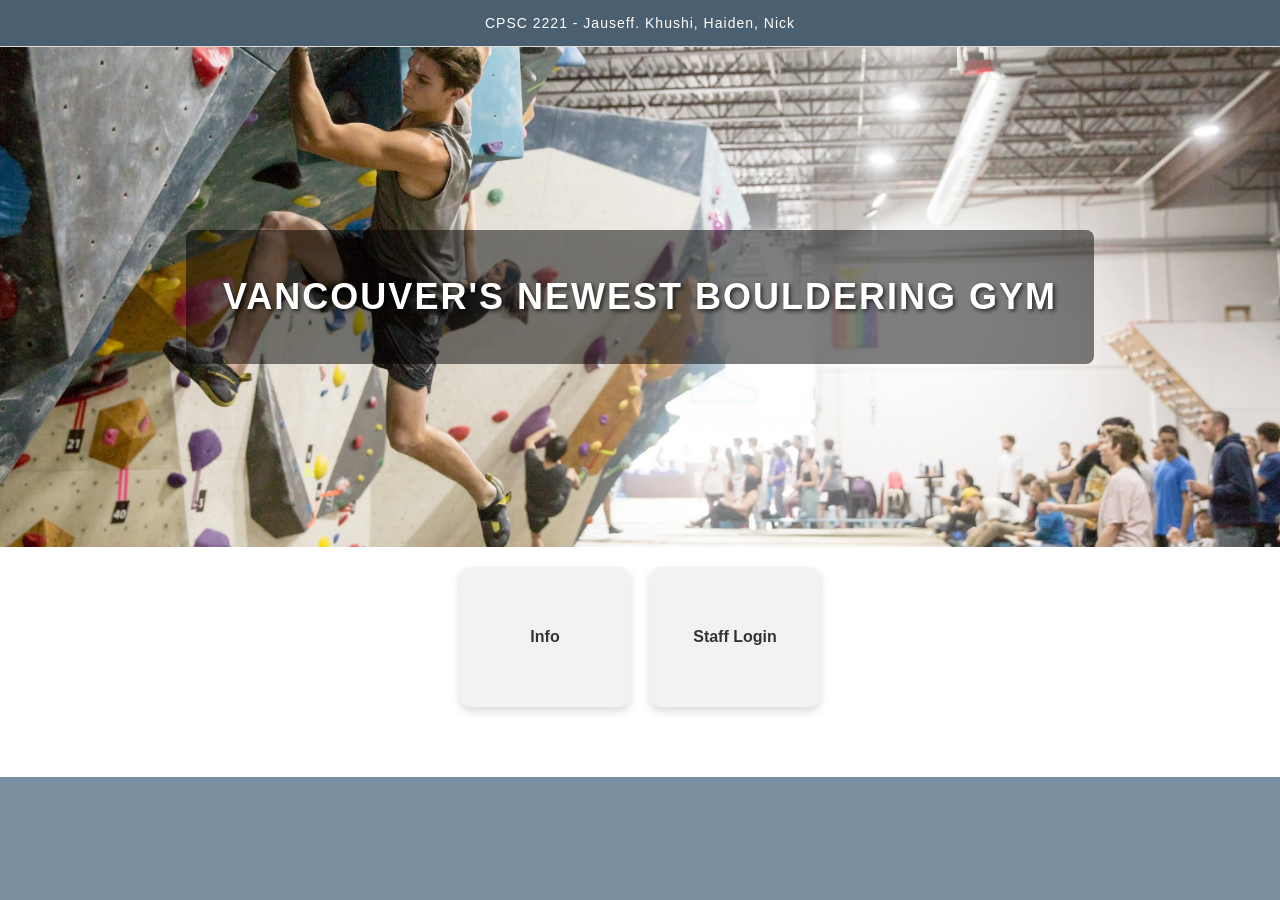
<file: index.html>
<!DOCTYPE html>
<html lang="en">
<head>
    <title>Rock Climbing System</title>
    <link rel="stylesheet" href="style.css">
</head>
<body>

    <!-- COURSE HEADER -->
    <div class="course-header">
        <h3>CPSC 2221 - Jauseff. Khushi, Haiden, Nick</h3>
    </div>

    <!-- HERO SECTION -->
    <div class="hero-section">
        <div class="hero-content">
            <h1>VANCOUVER'S NEWEST BOULDERING GYM</h1>
        </div>
    </div>

    <!-- CONTENT -->
    <div class="content-section">

        <!-- BUTTONS -->
        <div class="button-container">
            <a href="info.html"><div class="btn">Info</div></a>
            <a href="login.html"><div class="btn">Staff Login</div></a>
        </div>

    </div>

</body>
</html>
</file>
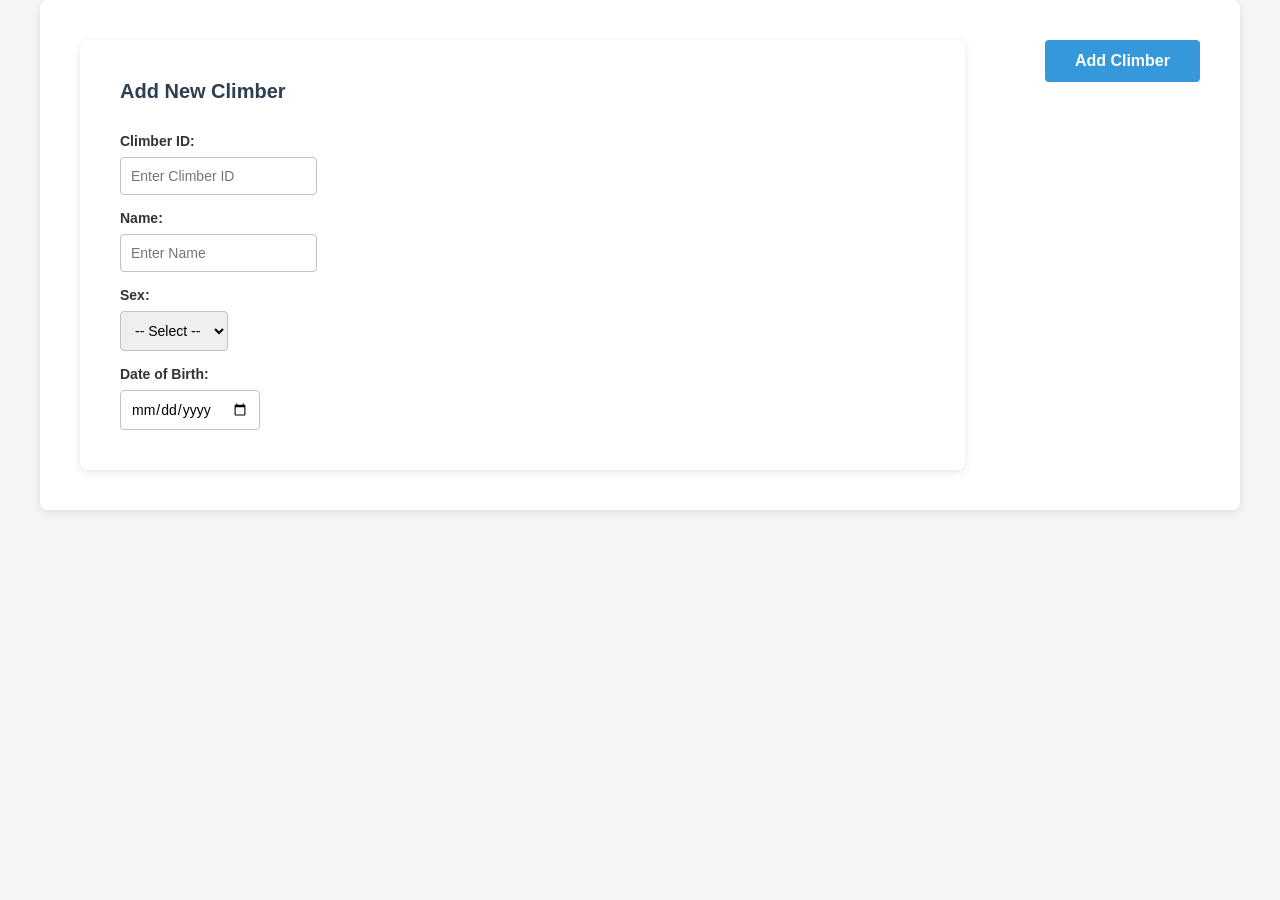
<file: AddClimber.html>
<!DOCTYPE html>
<html lang="en">
<head>
    <meta charset="UTF-8">
    <meta name="viewport" content="width=device-width, initial-scale=1.0">
    <title>Add Climber - Rock Climbing Customer Management</title>
    <link rel="stylesheet" href="unified.css">
</head>
<body>
    <div class="form-container">
        <div class="form-left">
            <h2>Add New Climber</h2>

            <form id="addClimberForm" method="POST" action="add_climber.php">
                <label for="climberId">Climber ID:</label>
                <input type="number" id="climberId" name="climber_id" placeholder="Enter Climber ID" required>

                <label for="name">Name:</label>
                <input type="text" id="name" name="name" placeholder="Enter Name" required>

                <label for="sex">Sex:</label>
                <select id="sex" name="sex" required>
                    <option value="">-- Select --</option>
                    <option value="M">Male</option>
                    <option value="F">Female</option>
                </select>

                <label for="dob">Date of Birth:</label>
                <input type="date" id="dob" name="dob" required>
            </form>
        </div>

        <div class="form-right">
            <button type="submit" form="addClimberForm">Add Climber</button>
        </div>
    </div>
</body>
</html>
</file>
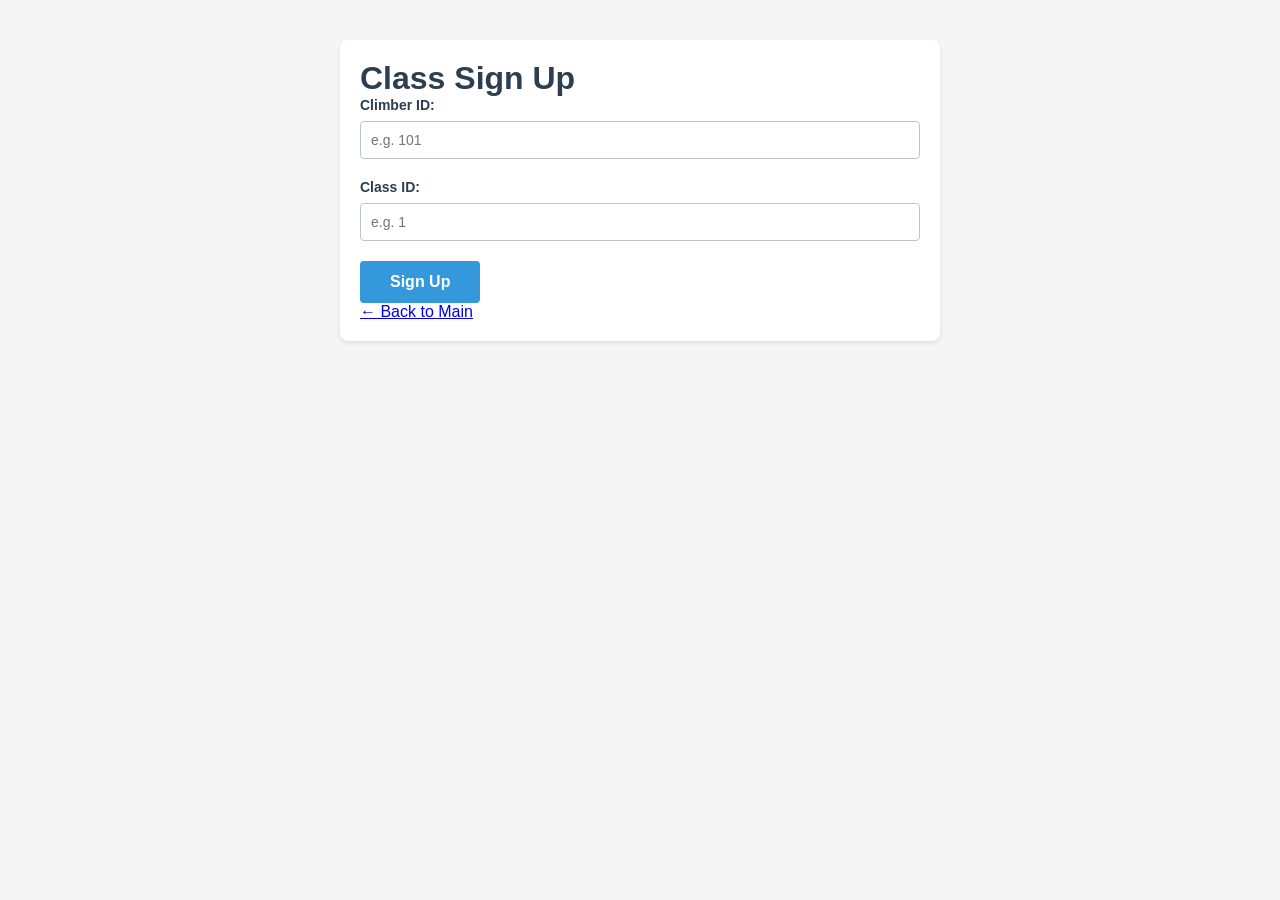
<file: ClassSignup.html>
<!DOCTYPE html>
<html lang="en">
<head>
    <meta charset="UTF-8">
    <meta name="viewport" content="width=device-width, initial-scale=1.0">
    <title>Class Sign Up — Rock Climbing Gym</title>
    <link rel="stylesheet" href="unified.css">
</head>
<body>
    <div class="container">
        <h1>Class Sign Up</h1>

        <form method="POST" action="ClassSignup.php">
            <div class="form-group">
                <label for="climber_id">Climber ID:</label>
                <input type="number" id="climber_id" name="climber_id" placeholder="e.g. 101" required>
            </div>
            <div class="form-group">
                <label for="class_id">Class ID:</label>
                <input type="number" id="class_id" name="class_id" placeholder="e.g. 1" required>
            </div>
            <button type="submit" class="btn">Sign Up</button>
        </form>

        <div class="link-section">
            <a href="index.html">← Back to Main</a>
        </div>
    </div>
</body>
</html>
</file>
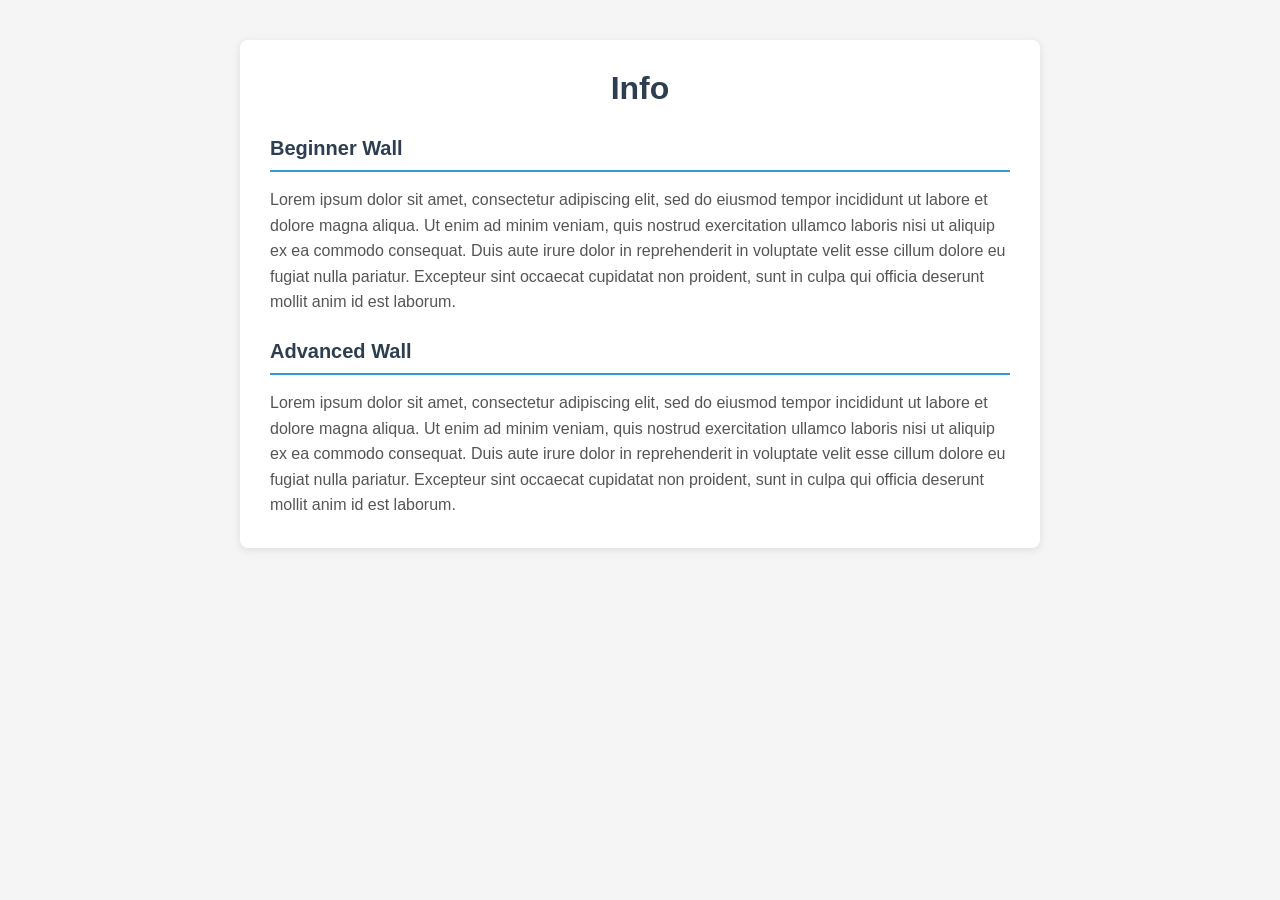
<file: info.html>
<!doctype html>
<html lang="en">
 <head>
   <meta charset="UTF-8" />
   <meta name="viewport" content="width=device-width, initial-scale=1.0" />
   <title>General Info</title>
   <link rel="stylesheet" href="unified.css">
 </head>
 <body>
   <div class="info-section">
   <h1>Info</h1>
   <h2>Beginner Wall</h2>
   <p>
     Lorem ipsum dolor sit amet, consectetur adipiscing elit, sed do eiusmod
     tempor incididunt ut labore et dolore magna aliqua. Ut enim ad minim
     veniam, quis nostrud exercitation ullamco laboris nisi ut aliquip ex ea
     commodo consequat. Duis aute irure dolor in reprehenderit in voluptate
     velit esse cillum dolore eu fugiat nulla pariatur. Excepteur sint occaecat
     cupidatat non proident, sunt in culpa qui officia deserunt mollit anim id
     est laborum.
   </p>
   <h2>Advanced Wall</h2>
   <p>
     Lorem ipsum dolor sit amet, consectetur adipiscing elit, sed do eiusmod
     tempor incididunt ut labore et dolore magna aliqua. Ut enim ad minim
     veniam, quis nostrud exercitation ullamco laboris nisi ut aliquip ex ea
     commodo consequat. Duis aute irure dolor in reprehenderit in voluptate
     velit esse cillum dolore eu fugiat nulla pariatur. Excepteur sint occaecat
     cupidatat non proident, sunt in culpa qui officia deserunt mollit anim id
     est laborum.
   </p>
   </div>
 </body>
</html>
</file>
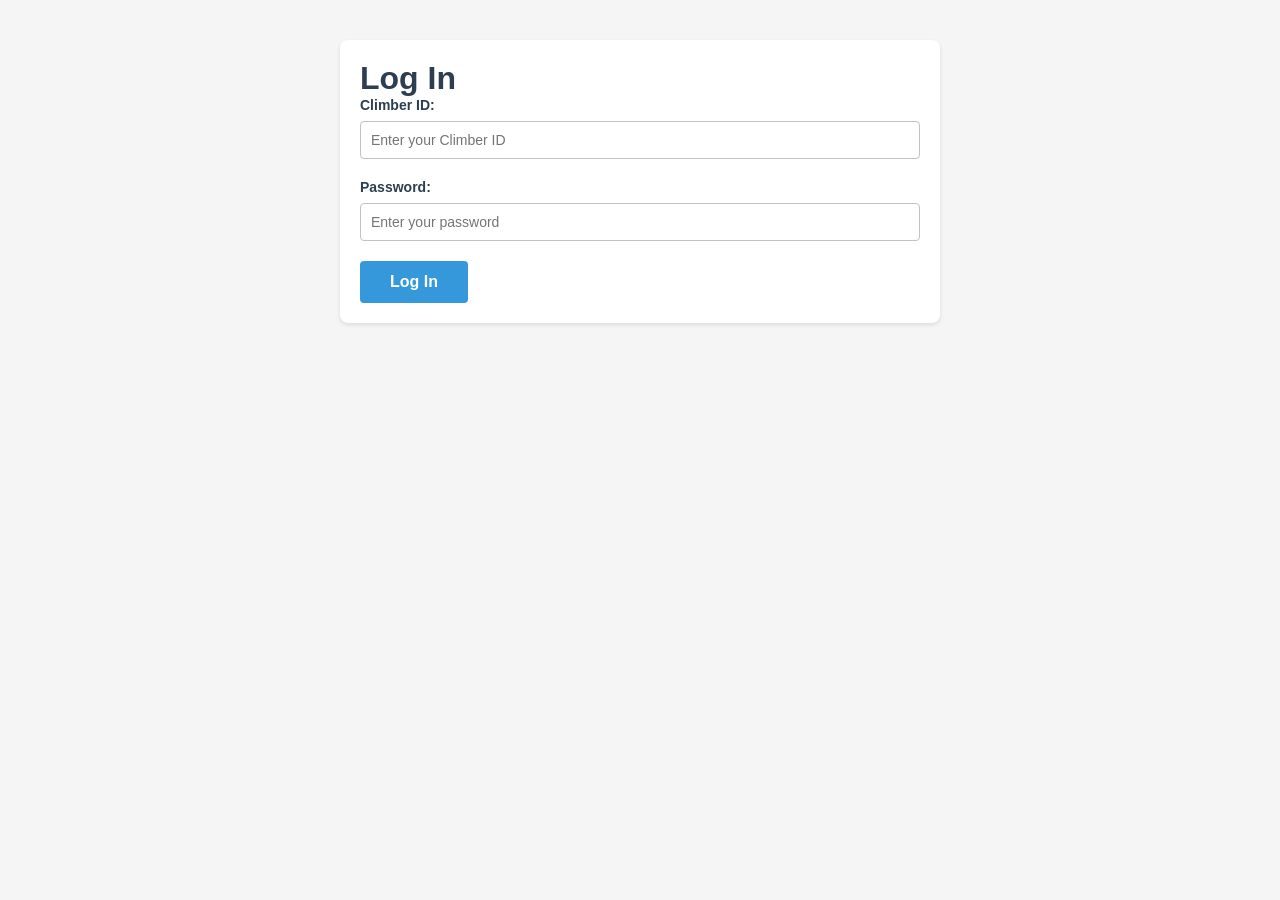
<file: login.html>
<!DOCTYPE html>
<html lang="en">
<head>
  <meta charset="UTF-8">
  <meta name="viewport" content="width=device-width, initial-scale=1.0">
  <title>Rock Climbing Customer Management System | Log In</title>
  <link rel="stylesheet" href="unified.css">
</head>
<body>
  <div class="container">
    <h1>Log In</h1>
    <!-- TODO: create login.php to verify climberId and password against DB -->
    <form id="loginForm" method="POST" action="login.php">
      <div class="form-group">
        <label for="climberId">Climber ID:</label>
        <input type="text" id="climberId" name="climberId" placeholder="Enter your Climber ID" required>
      </div>

      <div class="form-group">
        <!-- Fixed: type="password" so the input is masked -->
        <label for="pw">Password:</label>
        <input type="password" id="pw" name="password" placeholder="Enter your password" required>
      </div>

      <button type="submit" class="btn">Log In</button>
    </form>
  </div>
</body>
</html>
</file>
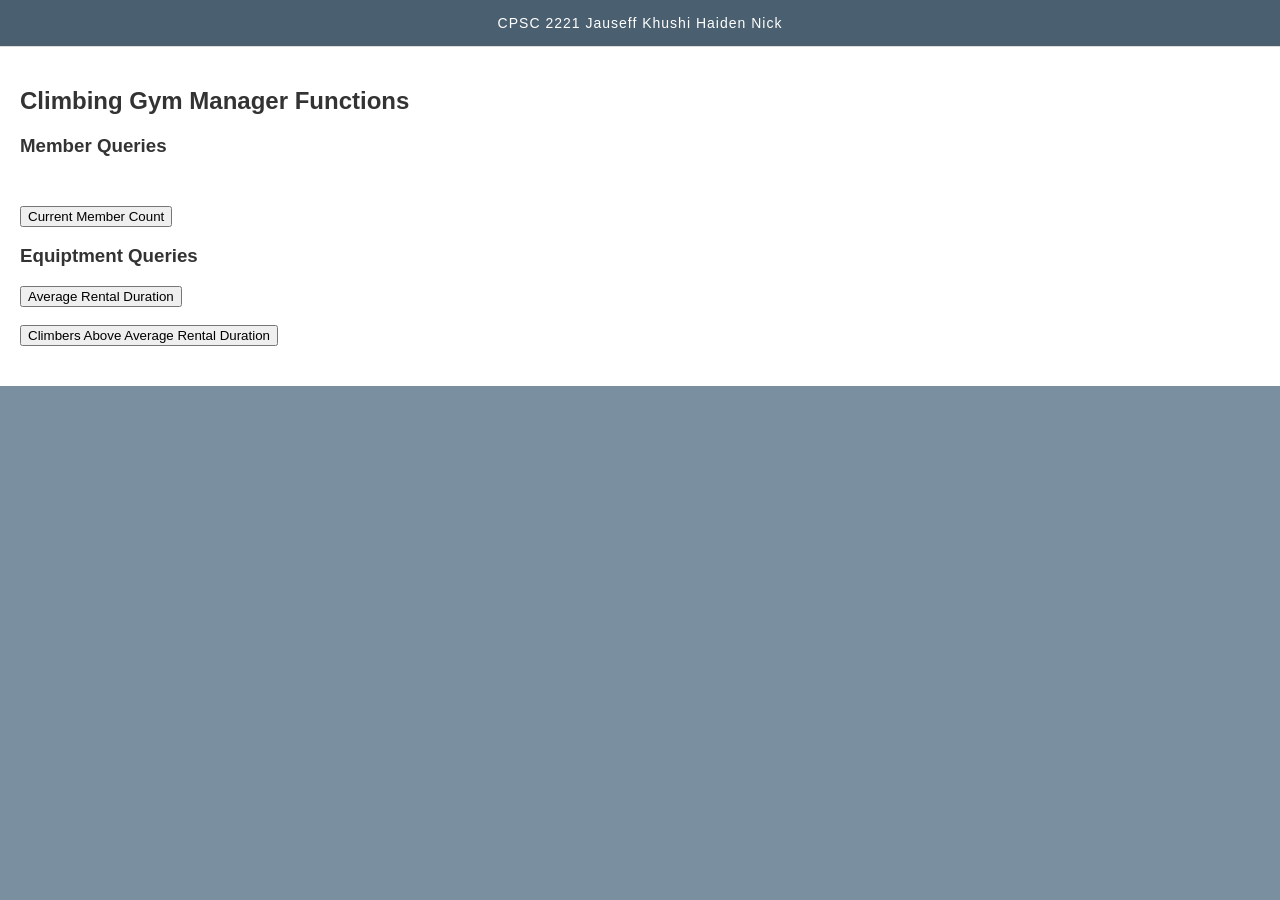
<file: Manager.html>
<!--
Milestone 4

Haiden Murphy
Jauseff Dait
Nick Nguyen
Khushi

This file contains the html web page for Manager. This connects to the 
-->
<!DOCTYPE html>
    <html>
        <head>
            <title>Manager Functions</title>
               <link rel="stylesheet" href="Manager.css">
        </head>

    <body>
        <!-- COURSE HEADER -->
        <div class="course-header">
            <h3>CPSC 2221 Jauseff Khushi Haiden Nick</h3>
        </div>


        <div class="manager-header">
            <h2>Climbing Gym Manager Functions</h2>
            <h3>Member Queries</h3>
        </div>
        <div class="content-section">
        <!--member count aggregation -->
        <form action="manager-count.php" method="post">
            <input type="hidden" name="action" value="countMembers">
            <input type="submit" value="Current Member Count">
        </form>

        <!--equiptment rental aggregation -->
        <h3>Equiptment Queries</h3>
        <form action="manager-avg.php" method="post">
            <input type="hidden" name="action" value="avgRental">
            <input type="submit" value="Average Rental Duration">
        </form>
        <br>

        <!-- equiptment rental nested aggregation -->
        <form action="manager-aboveavg.php" method="post">
            <input type="hidden" name="action" value="aboveAverageRenters">
            <input type="submit" value="Climbers Above Average Rental Duration">
        </form>
        </div>
    </body>
</html>
</file>
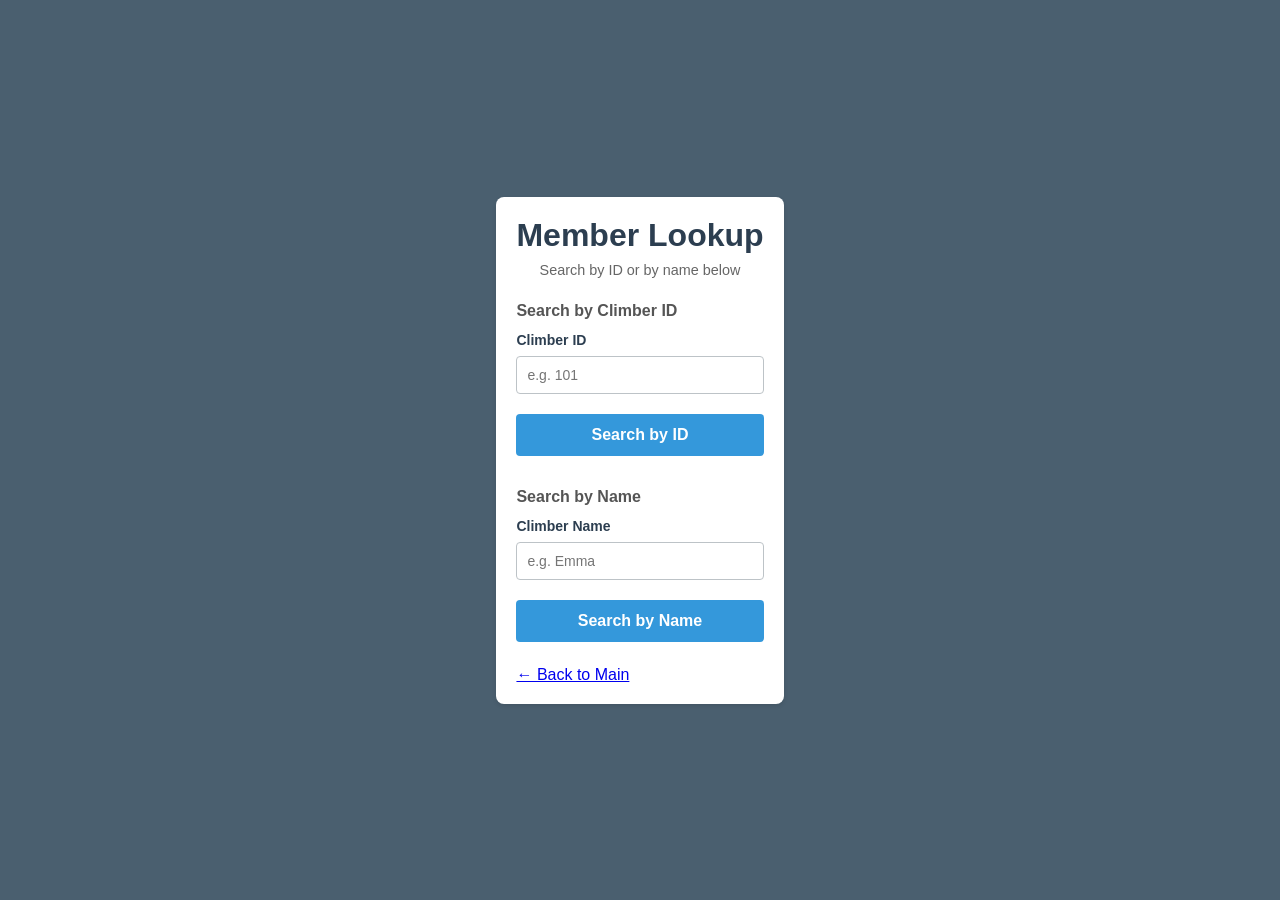
<file: SearchClimber.html>
<!DOCTYPE html>
<html lang="en">
<head>
    <meta charset="UTF-8">
    <meta name="viewport" content="width=device-width, initial-scale=1.0">
    <title>Member Lookup — Rock Climbing Gym</title>
    <link rel="stylesheet" href="unified.css">
    <style>
        body {
            background: #4a5f6f;
            display: flex;
            align-items: center;
            justify-content: center;
            min-height: 100vh;
        }
    </style>
</head>
<body>
    <div class="container">
        <h1 style="text-align:center; margin-bottom: 8px;">Member Lookup</h1>
        <p style="text-align:center; color:#666; font-size:0.9rem; margin-bottom:24px;">Search by ID or by name below</p>

        <!-- Search by ID -->
        <h2 style="font-size:1rem; margin-bottom:12px; color:#555;">Search by Climber ID</h2>
        <form action="SearchName.php" method="POST" style="margin-bottom: 32px;">
            <div class="form-group">
                <label for="climberId">Climber ID</label>
                <input type="number" id="climberId" name="climberId" placeholder="e.g. 101" required min="1">
            </div>
            <button type="submit" class="btn" style="width:100%;">Search by ID</button>
        </form>

        <!-- Search by Name -->
        <h2 style="font-size:1rem; margin-bottom:12px; color:#555;">Search by Name</h2>
        <form action="search.php" method="GET">
            <div class="form-group">
                <label for="searchName">Climber Name</label>
                <input type="text" id="searchName" name="search" placeholder="e.g. Emma" required>
            </div>
            <button type="submit" class="btn" style="width:100%;">Search by Name</button>
        </form>

        <div class="link-section" style="margin-top: 24px;">
            <a href="index.html">← Back to Main</a>
        </div>
    </div>
</body>
</html>
</file>
<file: style.css>
/* FULL BACKGROUND IMAGE */
body {
    margin: 0;
    font-family: Arial;
    color: white;
    background-color: #7a8fa0;
}

/* COURSE HEADER */
.course-header {
    background-color: #4a5f6f;
    padding: 15px 30px;
    text-align: center;
    border-bottom: 1px solid #ddd;
}

.course-header h3 {
    margin: 0;
    font-size: 14px;
    color: white;
    font-weight: normal;
    letter-spacing: 1px;
}

/* NAV */
.nav {
    background-color: white;
    padding: 15px 30px;
    z-index: 1000;
    display: flex;
    justify-content: flex-end;
    align-items: center;
    box-shadow: 0 2px 5px rgba(0, 0, 0, 0.1);
}

.nav button {
    padding: 10px 20px;
    margin: 5px 15px;
    background: transparent;
    border: 1px solid #333;
    color: #333;
    font-weight: bold;
    cursor: pointer;
    transition: all 0.3s ease;
}

.nav button:hover {
    background-color: #333;
    color: white;
}

/* HERO SECTION WITH BACKGROUND IMAGE */
.hero-section {
    background: url("background.png") no-repeat center center/cover;
    height: 500px;
    display: flex;
    align-items: center;
    justify-content: center;
    text-align: center;
    margin-top: 0;
    position: relative;
}

.hero-content {
    padding: 22px 37px;
    background-color: rgba(0, 0, 0, 0.5);
    border-radius: 8px;
    z-index: 1;
    position: relative;
}

.hero-section h1 {
    font-size: 36px;
    font-weight: bold;
    color: white;
    z-index: 1;
    position: relative;
    letter-spacing: 2px;
    text-shadow: 2px 2px 4px rgba(0, 0, 0, 0.7);
}

/* WHITE BACKGROUND CONTENT SECTION */
.content-section {
    background-color: white;
    padding: 20px 20px 40px 20px;
    text-align: center;
    color: #333;
}

/* SEARCH */
.search-box {
    margin: 40px 30px 0 30px;
}

.search-box input {
    width: 300px;
    padding: 10px;
    border: none;
    border-bottom: 2px solid #ddd;
}

.search-box button {
    padding: 10px 20px;
    background-color: black;
    color: white;
    border: none;
    cursor: pointer;
    font-weight: bold;
    margin-left: 10px;
    transition: background-color 0.3s ease;
}

.search-box button:hover {
    background-color: #333;
}

/* BIG BUTTONS */
.button-container {
    display: flex;
    justify-content: center;
    gap: 20px;
    margin: 0 0 30px 0;
    flex-wrap: wrap;
    padding: 0 20px;
}

/* UNIFORM BUTTONS */
.btn {
    flex: 1;
    min-width: 150px;
    max-width: 250px;
    height: 120px;
    display: flex;
    align-items: center;
    justify-content: center;
    font-size: 16px;
    border-radius: 10px;
    background: rgba(0, 0, 0, 0.05);
    color: #333;
    font-weight: bold;
    transition: all 0.3s ease;
    cursor: pointer;
    box-shadow: 0 4px 8px rgba(0, 0, 0, 0.15);
    text-align: center;
    padding: 10px;
}

.btn:hover {
    background-color: #333;
    color: white;
}

/* LINKS */
a {
    text-decoration: none;
    color: inherit;
}
</file>
<file: unified.css>
/* UNIFIED STYLE - BLUE THEME */
* {
    margin: 0;
    padding: 0;
    box-sizing: border-box;
}

body {
    font-family: Arial, sans-serif;
    background-color: #f5f5f5;
    color: #333;
}

/* HEADINGS */
h1, h2, h3 {
    color: #2c3e50;
}

h2 {
    margin-bottom: 30px;
    font-size: 20px;
}

/* FORM CONTAINERS */
.container {
    max-width: 600px;
    margin: 40px auto;
    padding: 20px;
    background-color: white;
    border-radius: 8px;
    box-shadow: 0 2px 4px rgba(0, 0, 0, 0.1);
}

.form-container {
    max-width: 500px;
    margin: 40px auto;
    padding: 30px;
    background-color: white;
    border-radius: 8px;
    box-shadow: 0 2px 8px rgba(0, 0, 0, 0.1);
}

.form-left {
    flex: 1;
    background-color: white;
    padding: 40px;
    border-radius: 8px;
    box-shadow: 0 2px 8px rgba(0, 0, 0, 0.1);
}

.form-right {
    flex: 0 0 auto;
}

/* FORM GROUPS */
.form-group {
    margin-bottom: 20px;
    display: flex;
    flex-direction: column;
}

/* LABELS */
label {
    display: block;
    margin-top: 15px;
    margin-bottom: 8px;
    font-size: 14px;
    font-weight: bold;
    color: #333;
}

.form-group label {
    margin-top: 0;
    color: #2c3e50;
}

/* INPUT FIELDS */
input,
select,
.form-group input,
.form-group select {
    padding: 10px;
    border: 1px solid #bdc3c7;
    border-radius: 4px;
    font-size: 14px;
    font-family: Arial, sans-serif;
    transition: border-color 0.3s ease, box-shadow 0.3s ease;
}

input:focus,
select:focus,
.form-group input:focus,
.form-group select:focus {
    outline: none;
    border-color: #3498db;
    box-shadow: 0 0 5px rgba(52, 152, 219, 0.3);
}

/* BUTTONS */
button,
.btn {
    padding: 12px 30px;
    background-color: #3498db;
    color: white;
    border: none;
    border-radius: 4px;
    font-size: 16px;
    font-weight: bold;
    cursor: pointer;
    transition: background-color 0.3s ease;
}

button:hover,
.btn:hover {
    background-color: #2980b9;
}

button:active,
.btn:active {
    background-color: #1a5a7a;
}

/* MESSAGES */
.message {
    padding: 15px;
    margin-bottom: 20px;
    border-radius: 4px;
    text-align: center;
    font-weight: bold;
}

.message.success {
    background-color: #d4edda;
    color: #155724;
    border: 1px solid #c3e6cb;
}

.message.error {
    background-color: #f8d7da;
    color: #721c24;
    border: 1px solid #f5c6cb;
}

.error-message,
.success-message {
    font-size: 14px;
    margin-top: 5px;
    display: none;
}

.error-message {
    color: #721c24;
}

.success-message {
    color: #155724;
}

/* SPECIFIC LAYOUT SUPPORT */
.form-container {
    display: flex;
    gap: 80px;
    max-width: 1200px;
    margin: auto;
    align-items: flex-start;
    padding: 40px;
}

.form-left {
    flex: 1;
}

.form-right {
    flex: 0 0 auto;
    display: flex;
    align-items: flex-end;
}

.form-right button {
    margin-top: 0;
}

/* DATE-BUTTON GROUP */
.date-button-group {
    display: flex;
    align-items: flex-end;
    gap: 10px;
    margin-top: 20px;
}

.date-button-group input {
    flex: 1;
}

.date-button-group button {
    padding: 10px 30px;
    margin: 0;
    white-space: nowrap;
}

/* INFO PAGE STYLING */
.info-section {
    max-width: 800px;
    margin: 40px auto;
    padding: 30px;
    background-color: white;
    border-radius: 8px;
    box-shadow: 0 2px 8px rgba(0, 0, 0, 0.1);
}

.info-section h1 {
    text-align: center;
    margin-bottom: 30px;
}

.info-section h2 {
    color: #2c3e50;
    margin-top: 25px;
    margin-bottom: 15px;
    border-bottom: 2px solid #3498db;
    padding-bottom: 10px;
}

.info-section p {
    line-height: 1.6;
    color: #555;
}
</file>
<file: Manager.css>
/* 
Milestone 4

Haiden Murphy
Jauseff Dait
Nick Nguyen
Khushi

This file contains the css style page for the Manager page 
*/


/* NAV */
.nav {
    background-color: white;
    padding: 15px 30px;
    z-index: 1000;
    display: flex;
    justify-content: flex-end;
    align-items: center;
    box-shadow: 0 2px 5px rgba(0, 0, 0, 0.1);
}

body {
    margin: 0;
    font-family: Arial;
    color: white;
    background-color: #7a8fa0;
}

/* COURSE HEADER */
.course-header {
    background-color: #4a5f6f;
    padding: 15px 30px;
    text-align: center;
    border-bottom: 1px solid #ddd;
}

.course-header h3 {
    margin: 0;
    font-size: 14px;
    color: white;
    font-weight: normal;
    letter-spacing: 1px;
}

.manager-header {
    background-color: white;
    padding: 20px 20px 10px 20px;
    text-align: left;
    color: #333;
}

.content-section {
    background-color: white;
    padding: 20px 20px 40px 20px;
    text-align: left;
    color: #333;
}
</file>
